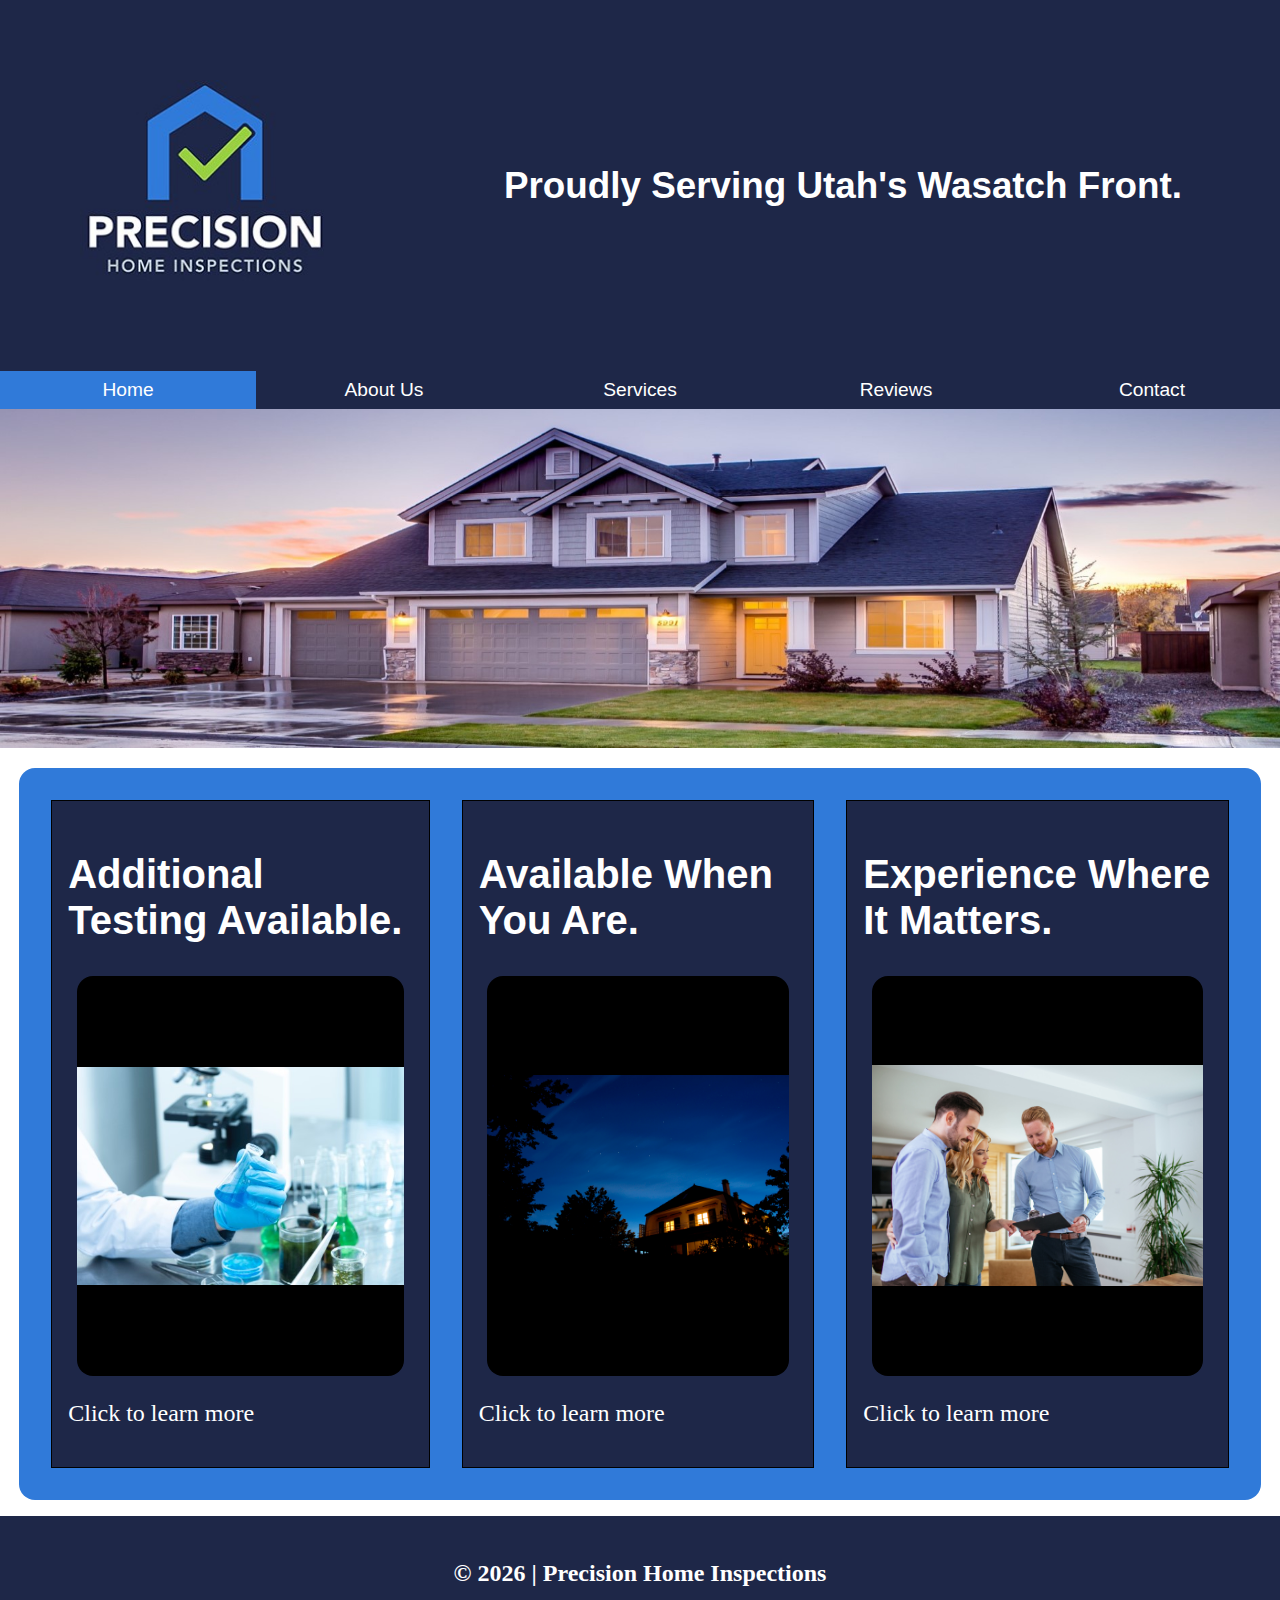
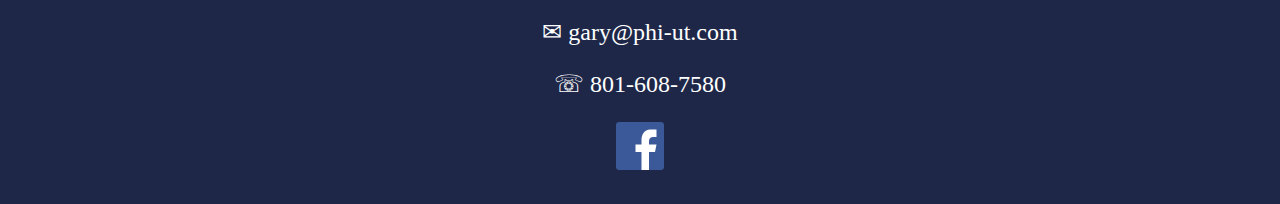
<file: index.html>
<!DOCTYPE html>
<html lang="en-us">

<head>
    <meta charset="utf-8">
    <meta name="viewport" content="width=device-width, initial-scale=1">
    <meta name="description" content="Precision Home Inspections">
    <meta name="author" content="Christopher Harper">
    <link rel="shortcut icon" href="favicon.ico">
    <title>Precision Home Inspections</title>
    <link href="https://fonts.googleapis.com/css?family=Oswald&display=swap" rel="stylesheet">
    <link href="https://fonts.googleapis.com/css?family=Gabriela&display=swap" rel="stylesheet">
    <link rel="shortcut icon" href="favicon.ico">
    <link rel="stylesheet" href="css/normalize.css">
    <link rel="stylesheet" href="css/small.css">
    <link rel="stylesheet" href="css/medium.css">
    <link rel="stylesheet" href="css/large.css">
</head>

<body>

    <header class="head">
        <a href="index.html"><img class="logo logo-animation" src="images/logo.jpg"
                alt="Precision Home Inspections Logo"></a>
        <h1 class="moto moto-animation">Proudly Serving Utah's Wasatch Front.</h1>
    </header>

    <nav>
        <ul class="navigation">
            <li><span class="menu">Menu</span><a href="#" class="menu-icon navOption2" id="menu-icon" onclick="toggleMenu()"><span></span></a></li>
            <li><span><a href="index.html" class="active navOption">Home</a></span></li>
            <li><a href="about.html" class="navOption">About Us</a></li>
            <li><a href="services.html" class="navOption">Services</a></li>
            <li><a href="reviews.html" class="navOption">Reviews</a></li>
            <li><a href="contact.html" class="navOption">Contact</a></li>
        </ul>
    </nav>
    <img class="home" srcset="images/home-414w.jpg 414w,
                                       images/home-1024w.jpg 1024w,
                                       images/home.jpg 1150w" sizes="(max-width: 414px) 414px,
                                      (max-width: 1024px) 1024px,
                                      1150px" src="images/home.jpg" alt="Image of a home.">
    <main>
        <div class="serviceOutline">
            <div class="innerline"><a href="services.html">
                    <h2>Additional Testing Available.</h2>

                    <div class="container3">
                        <div class="overlay">
                            <div class="items"></div>
                            <div class="items head">
                                <p>Additional Testing Available.</p>
                                <hr>
                            </div>
                            <div class="items price">
                                <div class="new">
                                    <ul>
                                        <li>Radon</li>
                                        <li>Meth</li>
                                        <li>Mold</li>
                                        <li>And more</li>
                                    </ul>
                                </div>
                            </div>
                            <div class="items cart">
                                <i class="fa fa-shopping-cart"></i>
                                <span>Learn more now!</span>
                            </div>
                        </div>
                    </div>
                    <p>Click to learn more</p>
                </a>

            </div>

            <div class="innerline"><a href="contact.html">
                    <h2>Available When You Are.</h2>

                    <div class="container">
                        <div class="overlay">
                            <div class="items"></div>
                            <div class="items head">
                                <p>Available When You Are.</p>
                                <hr>
                            </div>
                            <div class="items price">
                                <p class="new">You are busy and I am willing to work around your schedule. I am
                                    available days and evenings, Monday through Saturday.</p>
                            </div>
                            <div class="items cart">
                                <i class="fa fa-shopping-cart"></i>
                                <span>Contact us now!</span>
                            </div>
                        </div>
                    </div>
                    <p>Click to learn more</p>
            </div>
            </a>
            <div class="innerline"><a href="about.html">
                    <h2>Experience Where It Matters.</h2>
                    <div class="container2">
                        <div class="overlay">
                            <div class="items"></div>
                            <div class="items head">
                                <p>Experience Where It Matters.</p>
                                <hr>
                            </div>
                            <div class="items price">
                                <p class="new">As a handyman and an owner of a disaster cleanup and restoration
                                    franchise, I know what can happen to a property when disasters strike. I know what
                                    to look for to help you feel confident about making a wise investment.</p>
                            </div>
                            <div class="items cart">
                                <i class="fa fa-shopping-cart"></i>
                                <span>Get to know us!</span>
                            </div>
                        </div>
                    </div>
                    <p>Click to learn more</p>
            </div>
            </a>

        </div>
    </main>

    <footer>
        <div>
            <div>
                <h4>&copy; <span id="currentYear"></span> | Precision Home Inspections</h4>
                <p>&#9993; <a id="email" href="mailto:gary@phi-ut.com">gary@phi-ut.com</a></p>
                <p>&#9743; 801-608-7580</p>
            </div>
            <div>
                <a href="https://www.facebook.com/PrecisionHomeInspectionsUT/?epa=SEARCH_BOX"> <img class="icon"
                        src="images/facebookIcon.png" alt="Facebook Icon"></a>
            </div>
        </div>
    </footer>
    <script src="js/copyright.js"></script>
    <script src="js/menu.js"></script>
</body>

</html>
</file>
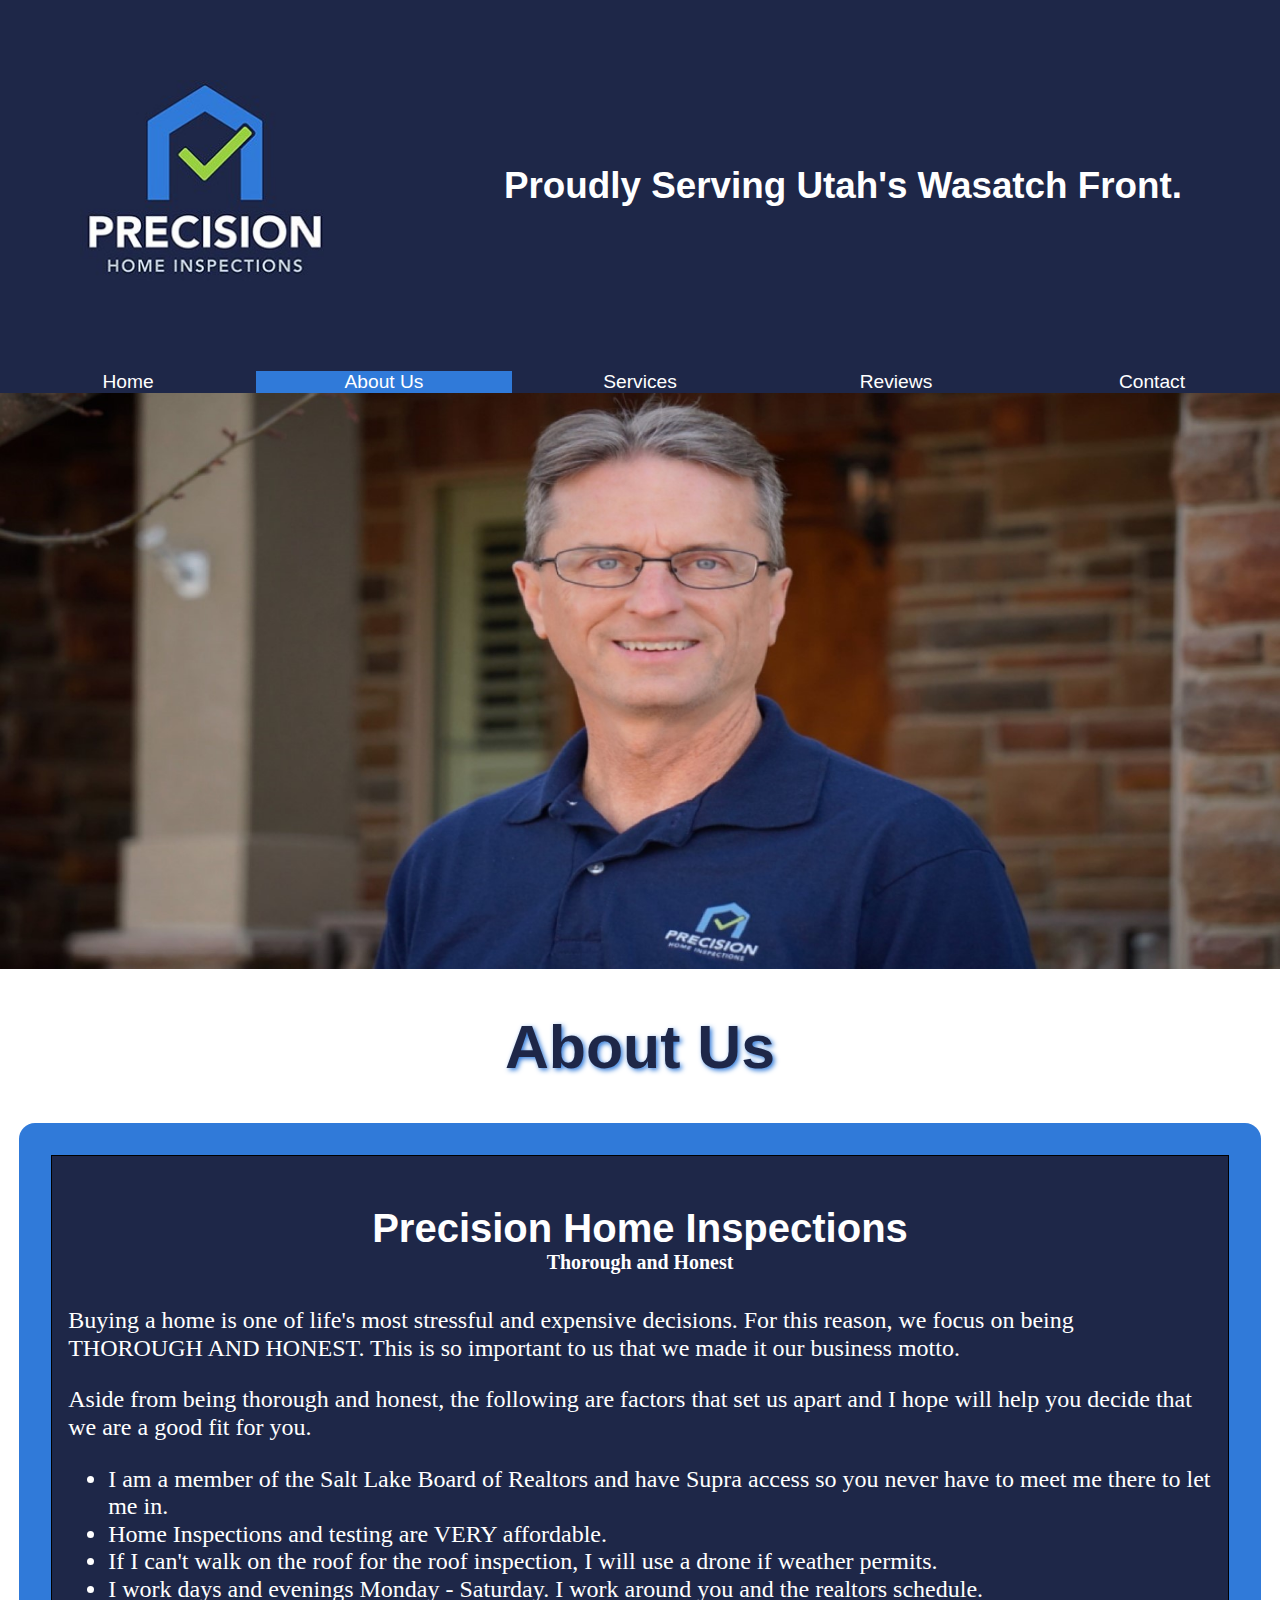
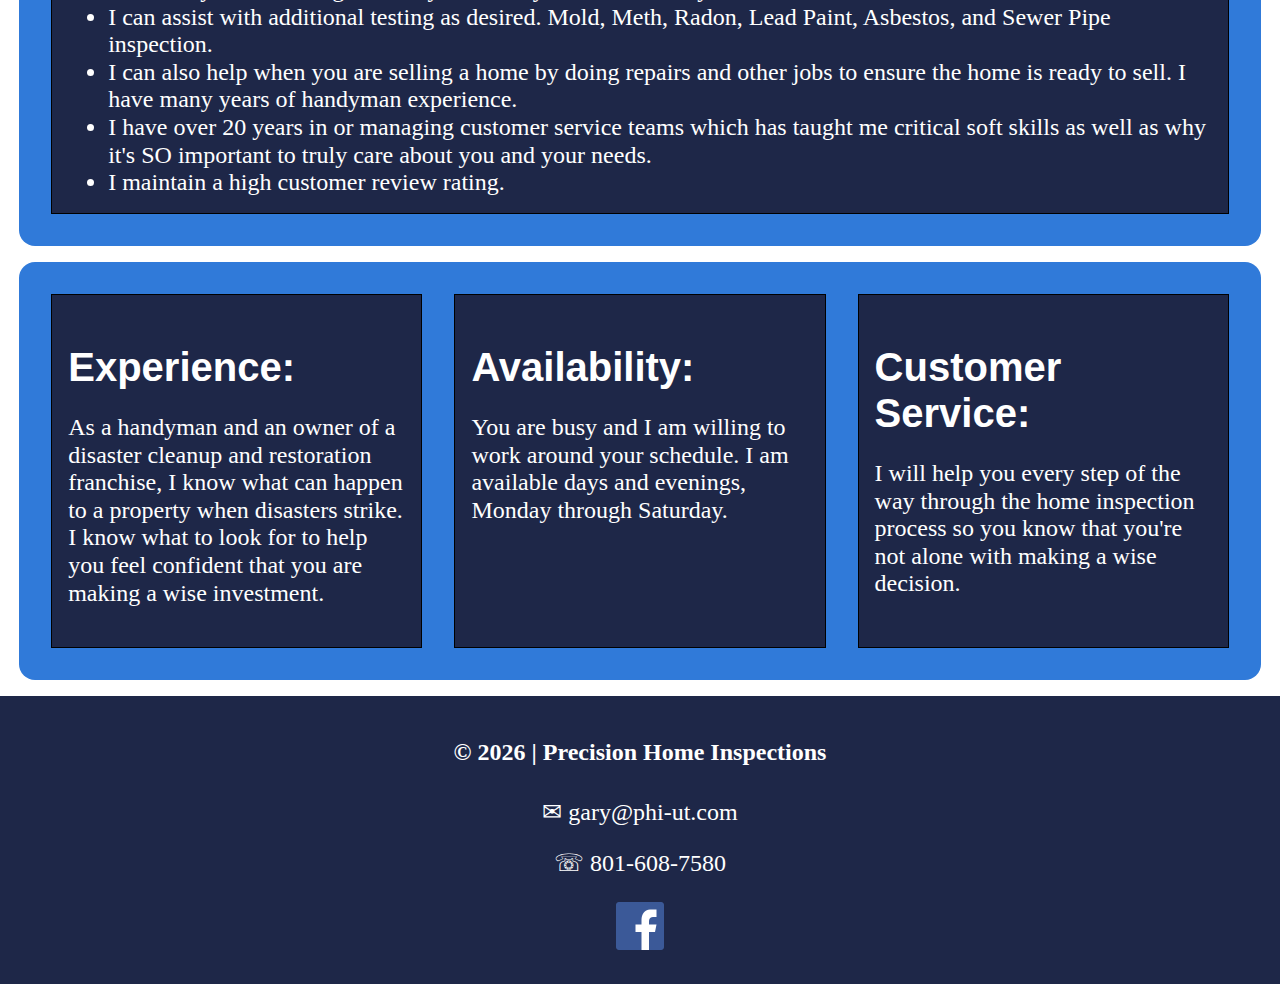
<file: about.html>
<!DOCTYPE html>
<html lang="en-us">

<head>
    <meta charset="utf-8">
    <meta name="viewport" content="width=device-width, initial-scale=1">
    <meta name="description" content="Precision Home Inspections">
    <meta name="author" content="Christopher Harper">
    <link rel="shortcut icon" href="favicon.ico">
    <title>Precision Home Inspections</title>
    <link href="https://fonts.googleapis.com/css?family=Oswald&display=swap" rel="stylesheet">
    <link href="https://fonts.googleapis.com/css?family=Gabriela&display=swap" rel="stylesheet">
    <link rel="stylesheet" href="css/normalize.css">
    <link rel="stylesheet" href="css/small.css">
    <link rel="stylesheet" href="css/medium.css">
    <link rel="stylesheet" href="css/large.css">
</head>

<body>
    
    <header class="head">
        <a href="index.html"><img class="logo" src="images/logo.jpg" alt="Precision Home Inspections Logo"></a>
        <h1 class="moto">Proudly Serving Utah's Wasatch Front.</h1>
    </header>

    <nav>
        <ul class="navigation">
            <li><a href="#" class="menu-icon" id="menu-icon" onclick="toggleMenu()"><span></span></a></li>
            <li><a href="index.html">Home</a></li>
            <li><a href="about.html" class="active">About Us</a></li>
            <li><a href="services.html">Services</a></li>
            <li><a href="reviews.html">Reviews</a></li>
            <li><a href="contact.html">Contact</a></li>
        </ul>
    </nav>
    
    <img class="home" srcset="images/gary-414w.jpg 414w,
                                       images/gary-1024w.jpg 1024w,
                                       images/gary.jpg 1150w" sizes="(max-width: 414px) 414px,
                                      (max-width: 1024px) 1024px,
                                      1150px" src="images/gary.jpg" alt="Gary Elkins Work Photo.">
    <h1 class="title">About Us</h1>
   <main>

    <div class="serviceOutline">
        <div class="innerline full">
            <h2 class="margin-bottom large-center">Precision Home Inspections</h2>
            <h5 class="margin-top large-center">Thorough and Honest</h5>
            <p>Buying a home is one of life's most stressful and expensive decisions. For this reason, we focus on being THOROUGH AND HONEST. This is so important to us that we made it our business motto.</p>
            <p>Aside from being thorough and honest, the following are factors that set us apart and I hope will help you decide that we are a good fit for you.</p>
            
            <ul>
                <li>I am a member of the Salt Lake Board of Realtors and have Supra access so you never have to meet me there to let me in.</li>
                <li>Home Inspections and testing are VERY affordable.</li>
                <li>If I can't walk on the roof for the roof inspection, I will use a drone if weather permits.</li>
                <li>I work days and evenings Monday - Saturday. I work around you and the realtors schedule.</li>
                <li>I can assist with additional testing as desired. Mold, Meth, Radon, Lead Paint, Asbestos, and Sewer Pipe inspection.</li>
                <li>I can also help when you are selling a home by doing repairs and other jobs to ensure the home is ready to sell. I have many years of handyman experience.</li>
                <li>I have over 20 years in or managing customer service teams which has taught me critical soft skills as well as why it's SO important to truly care about you and your needs.</li>
                <li>I maintain a high customer review rating.</li>
            </ul>

        </div>
    </div>  

    <div class="serviceOutline">
        <div class="innerline full">
            <h2 class="margin-bottom">Experience:</h2>
            <p>As a handyman and an owner of a disaster cleanup and restoration franchise, I know what can happen to a property when disasters strike. I know what to look for to help you feel confident that you are making a wise investment.</p>
        </div>
        <div class="innerline full">
            <h2 class="margin-bottom">Availability:</h2>
            
            <p>You are busy and I am willing to work around your schedule. I am available days and evenings, Monday through Saturday.</p>
        </div>
        <div class="innerline full">
            <h2 class="margin-bottom">Customer Service:</h2>
            
            <p>I will help you every step of the way through the home inspection process so you know that you're not alone with making a wise decision.</p>
        </div>
    </div> 
    </main>

    <footer>
        <div>
        <h4>&copy; <span id="currentYear"></span> | Precision Home Inspections</h4>
        <p>&#9993; <a id="email" href="mailto:gary@phi-ut.com">gary@phi-ut.com</a></p>
        <p>&#9743; 801-608-7580</p>
        </div> 
        <div>
            <a href="https://www.facebook.com/PrecisionHomeInspectionsUT/?epa=SEARCH_BOX"> <img class="icon" src="images/facebookIcon.png" alt="Facebook Icon"></a>
        </div>
    </footer>
    <script src="js/copyright.js"></script>
    <script src="js/menu.js"></script>
</body>

</html>
</file>
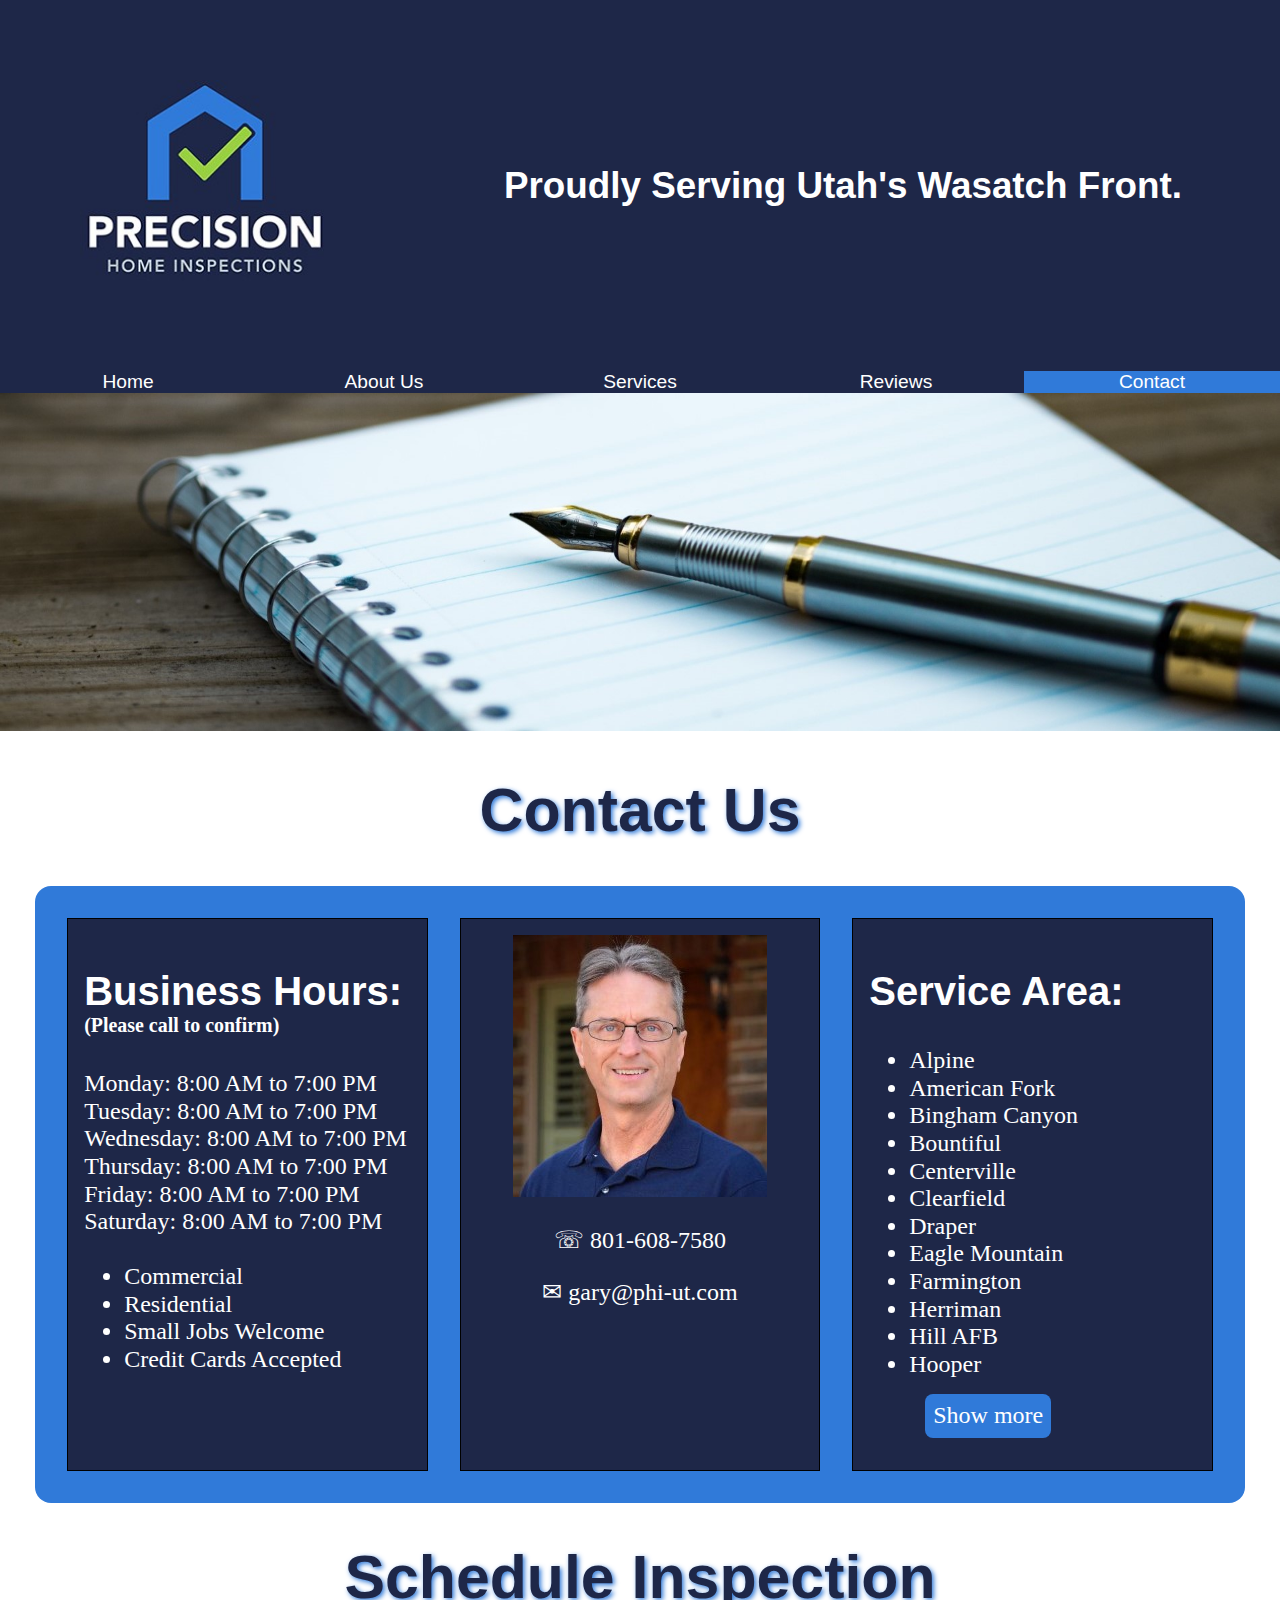
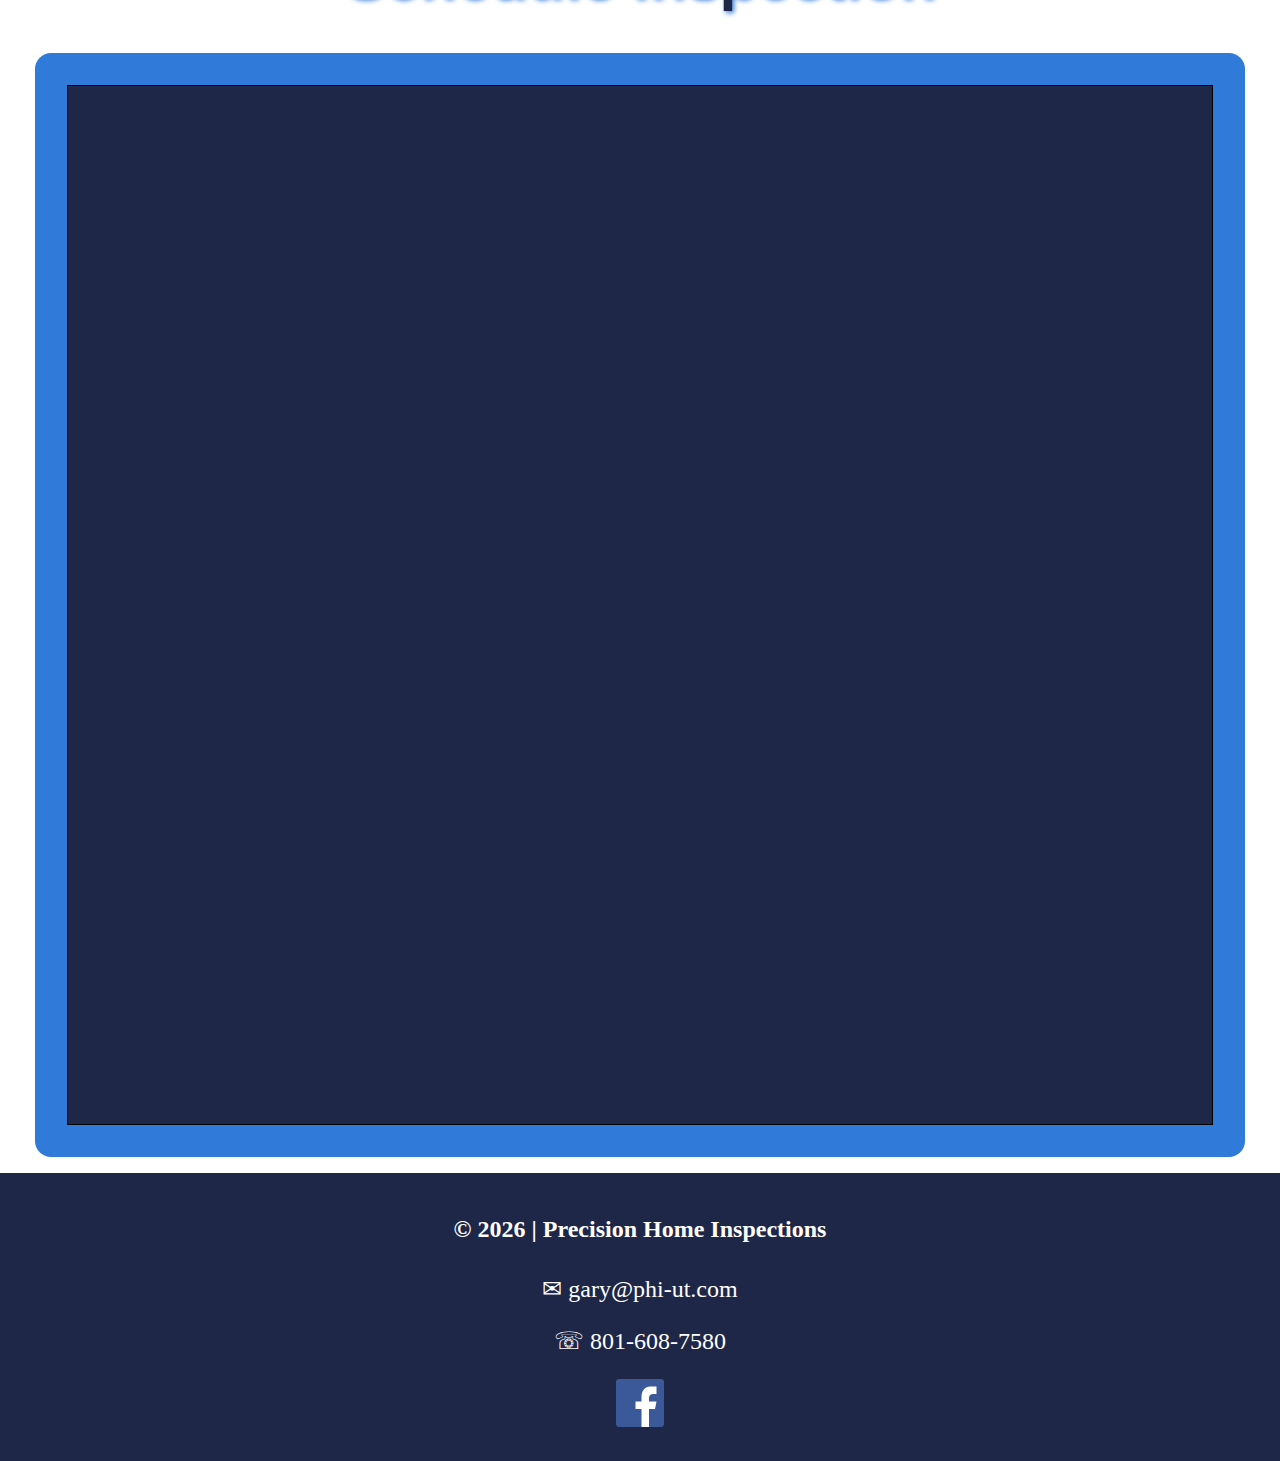
<file: contact.html>
<!DOCTYPE html>
<html lang="en-us">

<head>
    <meta charset="utf-8">
    <meta name="viewport" content="width=device-width, initial-scale=1">
    <meta name="description" content="Precision Home Inspections">
    <meta name="author" content="Christopher Harper">
    <link rel="shortcut icon" href="favicon.ico">
    <title>Precision Home Inspections</title>
    <link href="https://fonts.googleapis.com/css?family=Oswald&display=swap" rel="stylesheet">
    <link href="https://fonts.googleapis.com/css?family=Gabriela&display=swap" rel="stylesheet">
    <link rel="stylesheet" href="css/normalize.css">
    <link rel="stylesheet" href="css/small.css">
    <link rel="stylesheet" href="css/medium.css">
    <link rel="stylesheet" href="css/large.css">
</head>

<body>
    
    <header class="head">
        <a href="index.html"><img class="logo" src="images/logo.jpg" alt="Precision Home Inspections Logo"></a>
        <h1 class="moto">Proudly Serving Utah's Wasatch Front.</h1>
    </header>

    <nav>
        <ul class="navigation">
            <li><a href="#" class="menu-icon" id="menu-icon" onclick="toggleMenu()"><span></span></a></li>
            <li><a href="index.html">Home</a></li>
            <li><a href="about.html">About Us</a></li>
            <li><a href="services.html">Services</a></li>
            <li><a href="reviews.html">Reviews</a></li>
            <li><a href="contact.html" class="active">Contact</a></li>
        </ul>
    </nav>

    <img class="home" srcset="images/contact-414w.jpg 414w,
                                       images/contact-1024w.jpg 1024w,
                                       images/contact.jpg 1150w" sizes="(max-width: 414px) 414px,
                                      (max-width: 1024px) 1024px,
                                      1150px" src="images/contact.jpg" alt="Pen and Notepad Image">
    <h1 class="title">Contact Us</h1>
   <main>
        <div class="outline">
            <div class="innerline full">
                <h2 class="margin-bottom">Business Hours:</h2>
                <h5 class="margin-top">(Please call to confirm)</h5>
                <span>Monday: 8:00 AM to 7:00 PM</span><br>
                <span>Tuesday: 8:00 AM to 7:00 PM</span><br>
                <span>Wednesday: 8:00 AM to 7:00 PM</span><br>
                <span>Thursday: 8:00 AM to 7:00 PM</span><br>
                <span>Friday: 8:00 AM to 7:00 PM</span><br>
                <span>Saturday: 8:00 AM to 7:00 PM</span><br><br>

                <ul>
                    <li>Commercial</li>
                    <li>Residential</li>
                    <li>Small Jobs Welcome</li>
                    <li>Credit Cards Accepted</li>
                </ul>
            </div>
            <div class="innerline full center">
                <img class="contact-pic" src="images/garySmall.jpg" alt="Gary Elkins">
                <p>&#9743; 801-608-7580</p>
                <p>&#9993; <a class="email" href="mailto:gary@phi-ut.com">gary@phi-ut.com</a></p>
            </div>
            <div class="innerline full">
                <h2>Service Area:</h2>
                <ul>
                    <li>Alpine</li>
                    <li>American Fork</li>
                    <li>Bingham Canyon</li>
                    <li>Bountiful</li>
                    <li>Centerville</li>
                    <li>Clearfield</li>
                    <li>Draper</li>
                    <li>Eagle Mountain</li>
                    <li>Farmington</li>
                    <li>Herriman</li>
                    <li>Hill AFB</li>
                    <li>Hooper</li>
                    <span id="dots"></span><span id="more">
                    <li>Kaysville</li>
                    <li>Layton</li>
                    <li>Lehi</li>
                    <li>Lindon</li>
                    <li>Magna</li>
                    <li>Midvale</li>
                    <li>North Salt Lake</li>
                    <li>Ogden</li>
                    <li>Orem</li>
                    <li>Park City</li>
                    <li>Payson</li>
                    <li>Pleasant Grove</li>
                    <li>Provo</li>
                    <li>Riverton</li>
                    <li>Roy</li> 
                    <li>Salt Lake City</li>
                    <li>Sandy</li>
                    <li>Saratoga Springs</li>
                    <li>South Jordan</li>
                    <li>Spanish Fork</li>
                    <li>Springville</li>
                    <li>Syracuse</li>
                    <li>Tooele</li>
                    <li>West Jordan</li>
                    <li>West Valley City</li>
                    <li>Woods Cross</li>
                    <li>And More</li></span>
                    <button onclick="myFunction()" id="myBtn">Show more</button>
                </ul>
            </div>
        </div>

        <h1 class="title">Schedule Inspection</h1>

        <div class="outline">
            <div class="innerline full">
        <iframe src='https://widget.inspectortoolbelt.com/scheduler/rK3reaJqQGU0scLjq3aSnRhxG2y2/RLL8F45W4rJoDRlNazD7?iframe=1' style='border:0;height:1000px;width:100%;'></iframe>
        </div>  
        </div>
    </main>

    <footer>
        <div>
        <h4>&copy; <span id="currentYear"></span> | Precision Home Inspections</h4>
        <p>&#9993; <a class="email" href="mailto:gary@phi-ut.com">gary@phi-ut.com</a></p>
        <p>&#9743; 801-608-7580</p>
        </div> 
        <div>
            <a href="https://www.facebook.com/"> <img class="icon" src="images/facebookIcon.png" alt="Facebook Icon"></a>
        </div>
    </footer>
    <script src="js/copyright.js"></script>
    <script src="js/menu.js"></script>
</body>

</html>
</file>
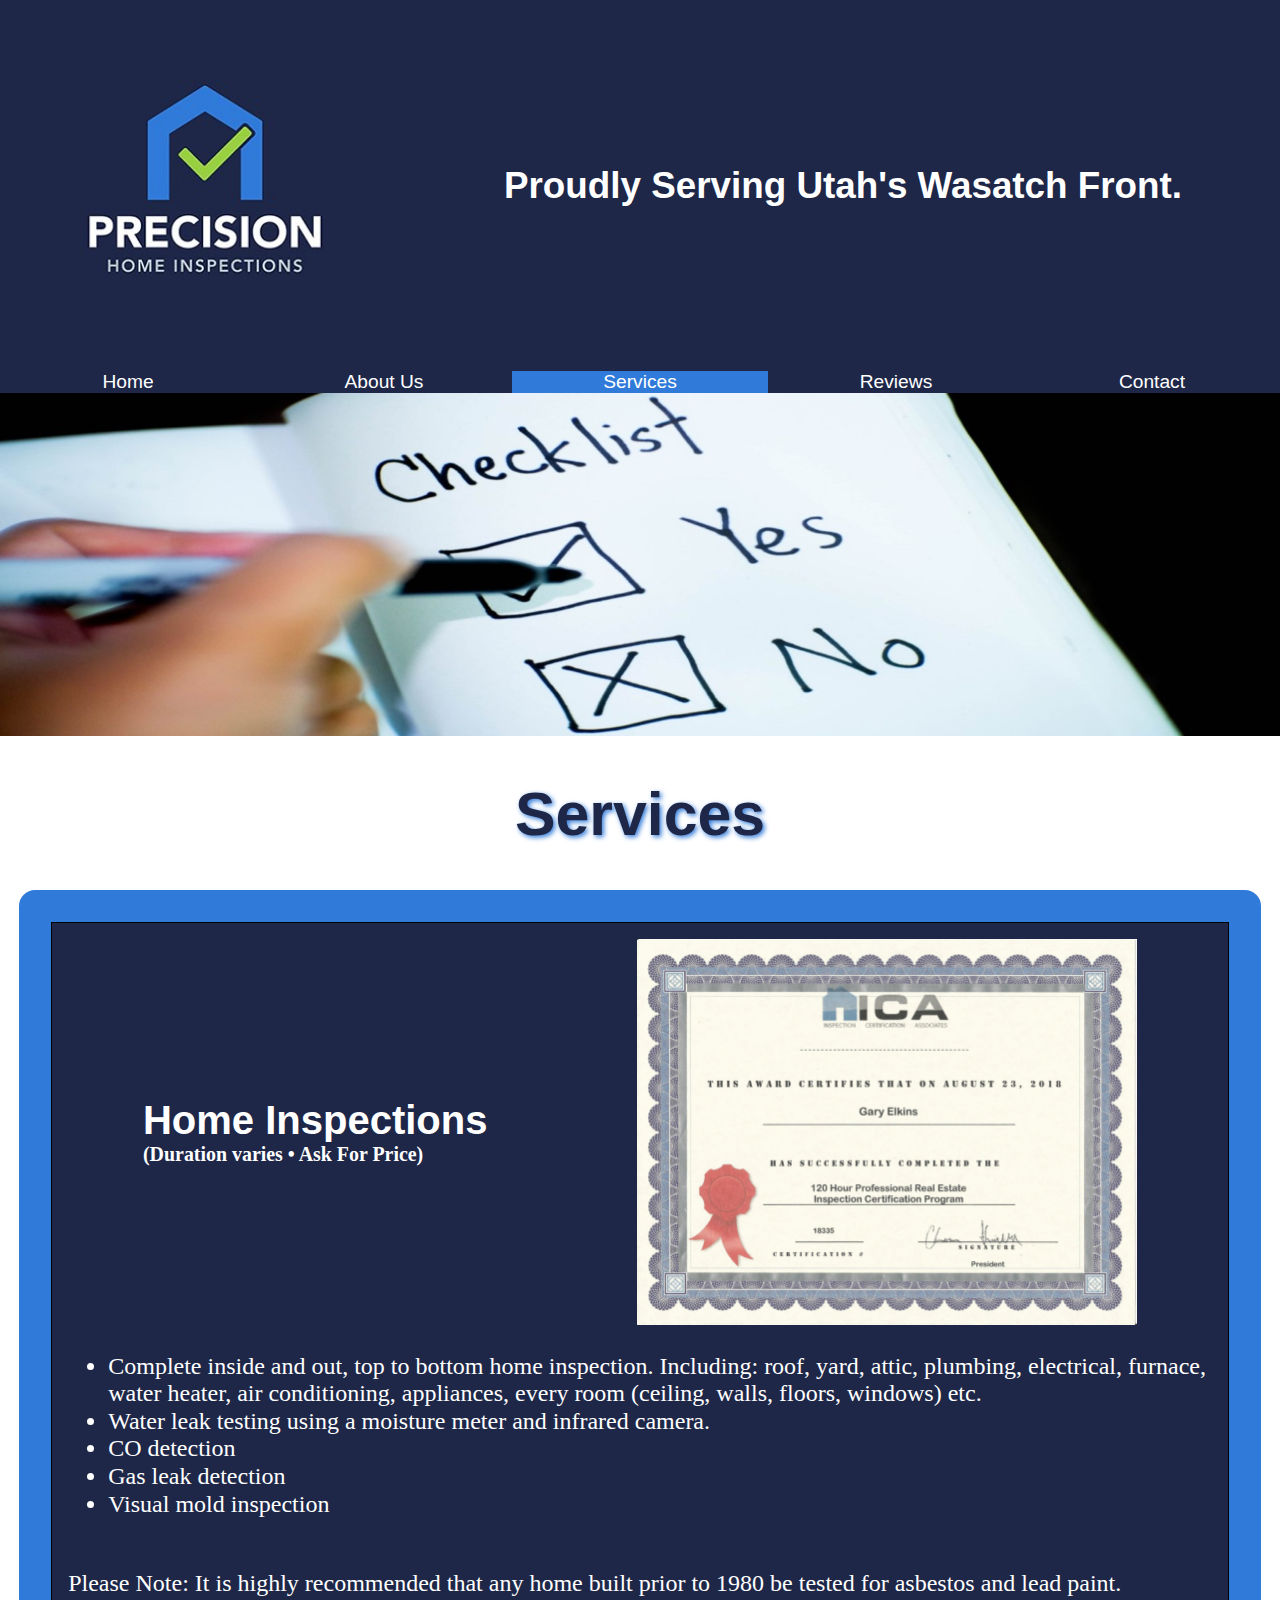
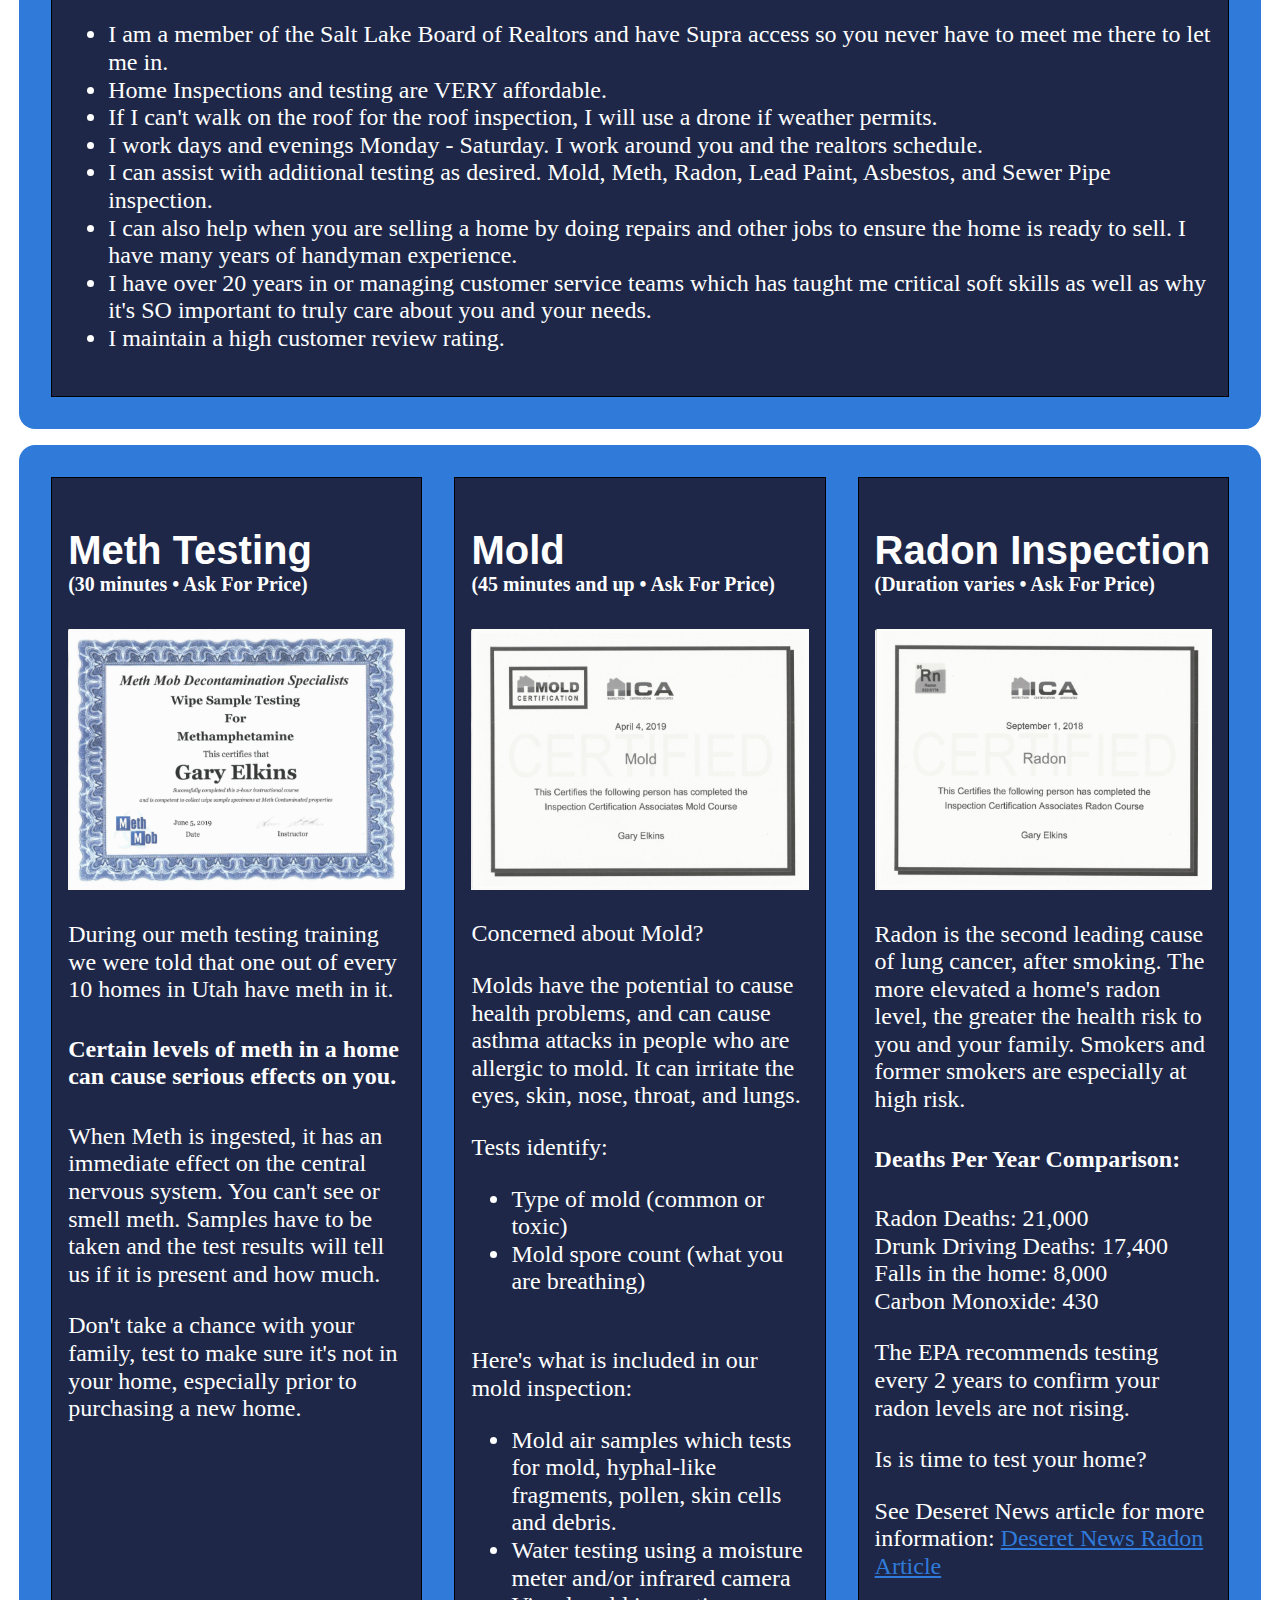
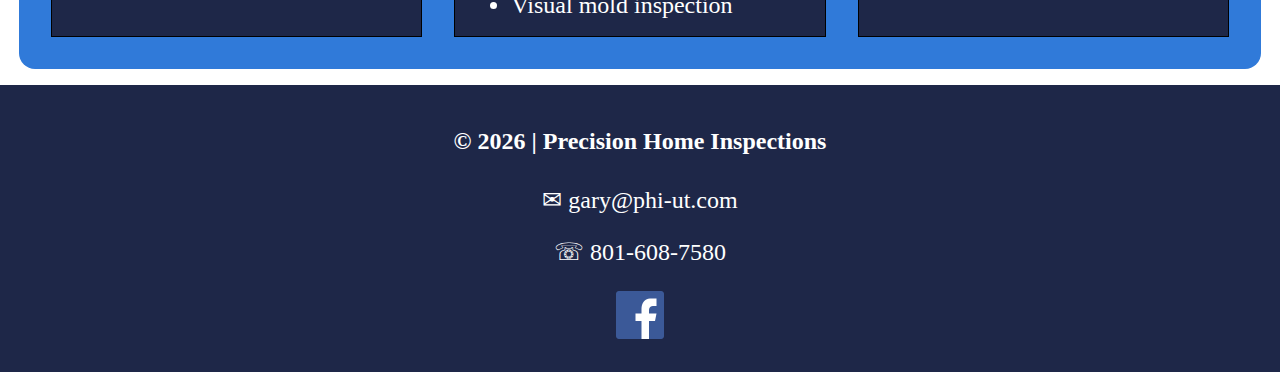
<file: services.html>
<!DOCTYPE html>
<html lang="en-us">

<head>
    <meta charset="utf-8">
    <meta name="viewport" content="width=device-width, initial-scale=1">
    <meta name="description" content="Precision Home Inspections">
    <meta name="author" content="Christopher Harper">
    <link rel="shortcut icon" href="favicon.ico">
    <title>Precision Home Inspections</title>
    <link href="https://fonts.googleapis.com/css?family=Oswald&display=swap" rel="stylesheet">
    <link href="https://fonts.googleapis.com/css?family=Gabriela&display=swap" rel="stylesheet">
    <link rel="stylesheet" href="css/normalize.css">
    <link rel="stylesheet" href="css/small.css">
    <link rel="stylesheet" href="css/medium.css">
    <link rel="stylesheet" href="css/large.css">
</head>

<body>
    
    <header class="head">
        <a href="index.html"><img class="logo" src="images/logo.jpg" alt="Precision Home Inspections Logo"></a>
        <h1 class="moto">Proudly Serving Utah's Wasatch Front.</h1>
    </header>

    <nav>
        <ul class="navigation">
            <li><a href="#" class="menu-icon" id="menu-icon" onclick="toggleMenu()"><span></span></a></li>
            <li><a href="index.html">Home</a></li>
            <li><a href="about.html">About Us</a></li>
            <li><a href="services.html" class="active">Services</a></li>
            <li><a href="reviews.html">Reviews</a></li>
            <li><a href="contact.html">Contact</a></li>
        </ul>
    </nav>

    <img class="home" srcset="images/service-414w.jpg 414w,
                                       images/service-1024w.jpg 1024w,
                                       images/service.jpg 1150w" sizes="(max-width: 414px) 414px,
                                      (max-width: 1024px) 1024px,
                                      1150px" src="images/service.jpg" alt="Checklist Image">
    <h1 class="title">Services</h1>
   <main>
    <div class="serviceOutline">
        <div class="innerline">
            <div class="full flex justify-small">
            <div class="margin">
            <h2 class="margin-bottom">Home Inspections</h2>
            <h5 class="margin-top">(Duration varies • Ask For Price)</h5>
            </div>
            <img class="certificate-img margin" src="images/ICA Certificate.png" alt="ICA Certificate">
            </div><br>
            <ul>
                <li>Complete inside and out, top to bottom home inspection. Including: roof, yard, attic, plumbing, electrical, furnace, water heater, air conditioning, appliances, every room (ceiling, walls, floors, windows) etc.</li>
                <li>Water leak testing using a moisture meter and infrared camera.</li>
                <li>CO detection</li>
                <li>Gas leak detection</li>
                <li>Visual mold inspection</li>
            </ul>
            <br>
            <p>Please Note: It is highly recommended that any home built prior to 1980 be tested for asbestos and lead paint.</p>
            <ul>
                <li>I am a member of the Salt Lake Board of Realtors and have Supra access so you never have to meet me there to let me in.</li>
                <li>Home Inspections and testing are VERY affordable.</li>
                <li>If I can't walk on the roof for the roof inspection, I will use a drone if weather permits.</li>
                <li>I work days and evenings Monday - Saturday. I work around you and the realtors schedule.</li>
                <li>I can assist with additional testing as desired. Mold, Meth, Radon, Lead Paint, Asbestos, and Sewer Pipe inspection.</li>
                <li>I can also help when you are selling a home by doing repairs and other jobs to ensure the home is ready to sell. I have many years of handyman experience.</li>
                <li>I have over 20 years in or managing customer service teams which has taught me critical soft skills as well as why it's SO important to truly care about you and your needs.</li>
                <li>I maintain a high customer review rating.</li>
            </ul>
            <br>
        </div>
    </div>

    <div class="serviceOutline">
        <div class="innerline full">
            <h2 class="margin-bottom">Meth Testing</h2>
            <h5 class="margin-top">(30 minutes • Ask For Price)</h5>
            <div class="full">
            <img class="certificate-img" src="images/Meth Certificate.png" alt="Meth Certificate">
            </div>
            <p>During our meth testing training we were told that one out of every 10 homes in Utah have meth in it.</p>
            <h4>Certain levels of meth in a home can cause serious effects on you.</h4> 
            <p>When Meth is ingested, it has an immediate effect on the central nervous system.
                You can't see or smell meth. Samples have to be taken and the test results will tell us if it is present and how much.</p> 
                <p>Don't take a chance with your family, test to make sure it's not in your home, especially prior to purchasing a new home.</p>
            <!-- <a class="radon-link" href="https://www.ksl.com/article/46716756/ksl-investigates-a-toxic-threat-are-utah-laws-doing-enough-to-protect-your-health">KSL Meth Test Article</a> -->
        </div>

        <div class="innerline full">
            <h2 class="margin-bottom">Mold</h2>
            <h5 class="margin-top">(45 minutes and up • Ask For Price)</h5>
            <div class="full">
            <img class="certificate-img" src="images/Mold Certificate.png" alt="Mold Certificate">
            </div>
            <p>Concerned about Mold?</p>
            <p>Molds have the potential to cause health problems, and can cause asthma attacks in people who are allergic to mold. It can irritate the eyes, skin, nose, throat, and lungs.</p>
            <p>Tests identify:</p>
            <ul>
                <li>Type of mold (common or toxic)</li>
                <li>Mold spore count (what you are breathing)</li>
            </ul>
            <br>
            <p>Here's what is included in our mold inspection:</p>
            <ul>
                <li>Mold air samples which tests for mold, hyphal-like fragments, pollen, skin cells and debris.</li>
                <li>Water testing using a moisture meter and/or infrared camera</li>
                <li>Visual mold inspection</li>
            </ul>

        </div>
        <div class="innerline full">
            <h2 class="margin-bottom">Radon Inspection</h2>
            <h5 class="margin-top">(Duration varies • Ask For Price)</h5>
            <div class="full">
            <img class="certificate-img" src="images/Radon Certificate.png" alt="Radon Certificate">
            </div>
            <p>Radon is the second leading cause of lung cancer, after smoking. The more elevated a home's radon level, the greater the health risk to you and your family. Smokers and former smokers are especially at high risk.</p>
            <h4>Deaths Per Year Comparison:</h4>
            <p>Radon Deaths: 21,000<br>
            Drunk Driving Deaths: 17,400<br>
            Falls in the home: 8,000<br>
            Carbon Monoxide: 430</p>
            
            <p>The EPA recommends testing every 2 years to confirm your radon levels are not rising.</p>
            
            <p>Is is time to test your home?</p>
            <p>See Deseret News article for more information: <a class="radon-link" href="https://www.deseret.com/indepth/2020/1/29/20862792/radon-radioactive-killer-utah-lung-cancer-picocuries-huntsman-cancer-institute">Deseret News Radon Article</a></p>
            
        </div>
    
    </div>
    
    </main>

    <footer>
        <div>
        <h4>&copy; <span id="currentYear"></span> | Precision Home Inspections</h4>
        <p>&#9993; <a id="email" href="mailto:gary@phi-ut.com">gary@phi-ut.com</a></p>
        <p>&#9743; 801-608-7580</p>
        </div> 
        <div>
            <a href="https://www.facebook.com/PrecisionHomeInspectionsUT/?epa=SEARCH_BOX"> <img class="icon" src="images/facebookIcon.png" alt="Facebook Icon"></a>
        </div>
    </footer>
    <script src="js/copyright.js"></script>
    <script src="js/menu.js"></script>
</body>

</html>
</file>
<file: css/small.css>
/* CSS for the head. */
header {
    display: flex;
    flex-direction: column;
    background: #1e2748;
}

.moto {
    display: flex;
    color: white;
    text-align: center;
    margin: 1rem auto;
    align-items: center;
    justify-content: center;
    font-size: 1.1rem;   
}

.moto-animation {
    animation: scale 2.5s;
}

img {
    width: 100%;
}

.certificate-img {
    max-width: 500px;
    max-height: 390px;
}

.logo {
    max-width: 250px;
    margin: 1rem auto;
}

.logo-animation {
    animation: logo 2s;
}

@keyframes logo {
    from {opacity: 0;}
    to {opacity: 1;}
}

 h1, h2 {
    font-family: Verdana, Geneva, Tahoma, sans-serif;
}

.margin-bottom {
    margin-bottom: 0;
}

.margin-top {
    margin-top: 0;
}

ul {
    margin: 0;
}

nav {
    font-family: 'Cabin', sans-serif;
    background-color: #1e2748;
}

.navigation {
    padding: 0;
}

.navigation li:first-child {
    display: block;
}

.navigation li {
    display: none;
}

.menu {
    display: block;
    color: white;
    text-align: center;
    transition: 0.4s;
}

.navigation a {
    display: block;
    text-align: center;
    text-decoration: none;
    transition: 0.4s;
}

.navOption {
    padding: 0.50rem;
}

.navOption2 {
    padding: 0 0 0.50rem 0
}

.navigation a:hover {
    background-color: #307ad9;
    font-weight: 700;
}

.navigation li a:hover {
    color: #ffffff;
  }
  
.responsive li {
    display: block;
}

a {
    color: white;
    text-decoration: none;
    margin: auto;
}

a:hover {
    color: white;

}

.menu-icon {
    cursor: pointer;
    width: 42px;
    margin: auto;
  }
  
  #menu-icon::after, 
  #menu-icon::before, 
  #menu-icon span {
    background-color: #307ad9;
    border-radius: 5px;
    content: '';
    display: block;
    height: 5px;
    margin: 8px 0;
    transition: all .3s ease-in-out;
  }
  
  #menu-icon:hover::after, 
  #menu-icon:hover::before, 
  #menu-icon:hover span {
    background: white;
  }

  .close::before {
    transform: translateY(13px) rotate(45deg);
  }
  
  .close::after {
    transform: translateY(-13px) rotate(-45deg);
  }
  
  .responsive span {
    transform: scale(0);
  }

main {
    width: 97%;
    margin: 1rem auto;
}

.active {
    background: #307ad9;
}

.home {
    width: 100%;
}

.homeimg {
    width: 95%;
    height: 400px;
    max-width: 500px;
    border-radius: 1rem;
    transition: max-width .5s, width .5s, box-shadow .5s;
}

.homeimg:hover {
    box-shadow: 10px 10px 12px #307ad9;
}

.outline {
    display: flex;
    flex-direction: column;
    background: #307ad9;
    color: white;
    font-size: 1.2rem;
    padding: 1rem;
    border-radius: 1rem;
    margin: 1rem auto;
}

.justify-small {
    align-items: center;
    justify-content: center;
}

.serviceOutline {
    display: flex;
    flex-direction: column;
    background: #307ad9;
    color: white;
    font-size: 1.2rem;
    padding: 1rem;
    border-radius: 1rem;
    margin: 1rem auto;
}

.innerline {
    background: #1e2748;
    border: solid 1px black;
    margin: 1rem;
    padding: 1rem;
}

.innerline-review {
    width: 94%;
    background: #1e2748;
    border: solid 1px black;
    margin: 1rem;
    padding: 1rem;
}

.title {
    color: #1e2748;
    font-weight: bolder;
    text-shadow: 2px 2px 5px #307ad9;
    padding: 1rem;
    margin: 1.5rem auto;
    text-align: center;
    font-size: 2.5rem;
}

.review {
    display: flex;
    align-items: center;
    justify-content: center;
}

.review2 {
    display: none;
}

.gary {
    max-width: 250px;
}

.center {
    text-align: center;
}

#more {
    display: none;
}

button#myBtn {
    background: #307ad9;
    border: none;
    border-radius: .5rem;
    color: white;
    padding: .5rem;
    margin: 1rem;
    cursor: pointer;
}

.contact-pic {
    max-width: 254px;
}

/* CSS for the footer */
footer {
    background: #1e2748;
    color: white;
    font-size: 1.5rem;
    text-align: center;
    padding: .7rem;
}

footer div {
    margin: 1rem auto;
}

.icon {
    max-width: 48px;
}

.homeadvisor {
    display: block;
    margin: auto;
    padding: 1rem;
    max-width: 120px;
    transition: max-width .5s;
}

.homeadvisor:hover {
    max-width: 125px;
}

.badges {
    display: flex;
    flex-direction: column;
    margin: 0;
    align-items: center;
    justify-content: center;
    padding: 1rem;
}

.badges div {
    width: 100%;
}

.business-card {
    display: block;
    max-width: 805px;
    margin: auto;
}

.radon-link {
    color: #307ad9;
    text-decoration: underline;
}

/*cards*/
.container {
    width: 95%;
    height: 230px;
    max-width: 500px;
    border-radius: 1rem;
    transition: max-width .5s, width .5s, box-shadow .5s;
    margin: auto;
    background-image: url(../images/24.jpg);
    background-color: black;
    background-size: contain;
    background-repeat: no-repeat;
    background-position: center;
    cursor: pointer;
}

.container2 {
    width: 95%;
    height: 230px;
    max-width: 500px;
    border-radius: 1rem;
    transition: max-width .5s, width .5s, box-shadow .5s;
    margin: auto;
    background-image: url(../images/experience.jpg);
    background-color: black;
    background-size: contain;
    background-repeat: no-repeat;
    background-position: center;
    cursor: pointer;
}

.container3 {
    width: 95%;
    height: 230px;
    max-width: 500px;
    border-radius: 1rem;
    transition: max-width .5s, width .5s, box-shadow .5s;
    margin: auto;
    background-image: url(../images/labtest.jpg);
    background-color: black;
    background-size: contain;
    background-repeat: no-repeat;
    background-position: center;
    cursor: pointer;
}

.container:hover, .container2:hover, .container3:hover {
    box-shadow: 10px 10px 12px #307ad9;
}

.overlay {
    width: 100%;
    height: 100%;
    display: grid;
    grid-template-columns: 1fr;
    grid-template-rows: 1fr 2fr 2fr 1fr;
    background: rgba(41, 41, 41, 0.9);
    border-radius: 1rem;
    opacity: 0;
    transition: all 0.5s;
    font-family: Verdana, Geneva, Tahoma, sans-serif;
  }

  .items {
    padding-left: 20px;
    letter-spacing: 3px;
  }

  .head {
    font-size: 30px;
    line-height: 40px;
    /*transform: translateY(40px);*/
    transition: all 0.7s;
  }

.head hr {
    display: block;
    width: 0;
    border: none;
    border-bottom: solid 2px #FEF5DF;
    position: absolute;
    bottom: 0; left:20px;
    transition: all .5s;
}
  
  .price {
    font-size: 18px;
    font-weight: bold;  
    opacity: 0;
    transform: translateY(40px);
    transition: all 0.7s;
  }

  .price .old {
    text-decoration: line-through;
    color: rgb(77, 77, 77);
  }
  
  .cart {
    font-size: 12px;
    opacity: 0;
    letter-spacing: 1px;
    font-family: 'Lato', sans-serif;
    transform: translateY(40px);
    transition: all 0.7s;
  }

  .cart i {
    font-size: 16px;
  }
  .cart span {
    margin-left: 10px;
  }
  
  .container:hover .overlay, .container2:hover .overlay, .container3:hover .overlay {
    opacity: 1;
  }

    .container:hover .overlay .head, .container2:hover .overlay .head, .container3:hover .overlay .head {
      transform: translateY(0px);
    }
    
    .container:hover .overlay hr, .container2:hover .overlay hr, .container3:hover .overlay hr {
      width: 85%;
      transition-delay: 0.4s;
    }
    
    .container:hover .overlay .price, .container2:hover .overlay .price, .container3:hover .overlay .price {
      transform: translateY(0px);
      transition-delay: 0.3s;
      opacity: 1;
    }
    
    .container:hover .overlay .cart, .container2:hover .overlay .cart, .container3:hover .overlay .cart {
      transform: translateY(0px);
      transition-delay: 0.6s;
      opacity: 1;
    }

    /* Moto animation */
    @keyframes scale {
  0% {
    opacity: 0.2;
    transform: scale(10);
    filter: blur(10px);
  }

  50%,
  85% {
    opacity: 0.8;
    transform: scale(1);
    filter: blur(0);
  }

  100% {
    opacity: 1;
  }
}
</file>
<file: css/medium.css>
/* Tablet View CSS */
@media only screen and (min-width: 32.5em) {

    .logo {
        padding: 3rem;
    }

    .title {
        font-size: 3rem;
    }

    .moto {
        font-size: 1.5rem;
    }

    .badges {
        flex-direction: row;
    }

    .badges div {
        padding: 1rem;
        width: 100%;
    }

    .menu-icon {
        width: 55px;
      }

      .outline, .serviceOutline {
          font-size: 1.5rem;
      }

    .about-font {
        font-size: 1.3rem;
    }

    .container, .container2, .container3 {
        height: 400px;
    }
}
</file>
<file: css/large.css>
/* Wide Desktop view*/
@media only screen and (min-width: 65em) {

    a {
        margin: 0;
    }
    .navigation {
        display: flex;
    }

    .navigation a {
        font-size: 1.2rem;
        font-family: Verdana, Geneva, Tahoma, sans-serif;
    }

    .navigation li:first-child {
        display: none;
    }

    .navigation li {
        display: block;
        flex: 1 1 100%;
        overflow: hidden;
    }

    navigation li::before {
        content: '';
        position: absolute;
        width: 1.5em;
        height: 100%;
        background-color: black;
        border-radius: 0;
        top: 0;
        left: -0.75em;
        transition: 0.5s ease-out;
    }
    
    navigation li:hover::before {
        transform: scale(7);
    }

    .outline {
        flex-direction: row;
        margin: 1rem;
    }

    .serviceOutline {
        flex-direction: row;
    }

    .innerline {
        display: block;
    }

    .title {
        font-size: 3.8rem;
    }

    .head {
        flex-direction: row;
    }

    .logo {
        margin: 2rem;
    }

    .moto {
        font-size: 2.3rem;
    }

    .certificate-img-large {
        max-width:none;
    }

    .review {
        display: none;
    }

    .review2 {
        display: flex;
    }

    h2 {
        font-size: 2.5rem;
    }

    
    .justify-outline {
        align-items: center;
        justify-content: center;
    }

    .full {
        width: 100%;
    }

    .flex {
        display: flex;
    }

    .large-center {
        text-align: center;
    }

    .margin {
        margin: auto;
    }

}
</file>
